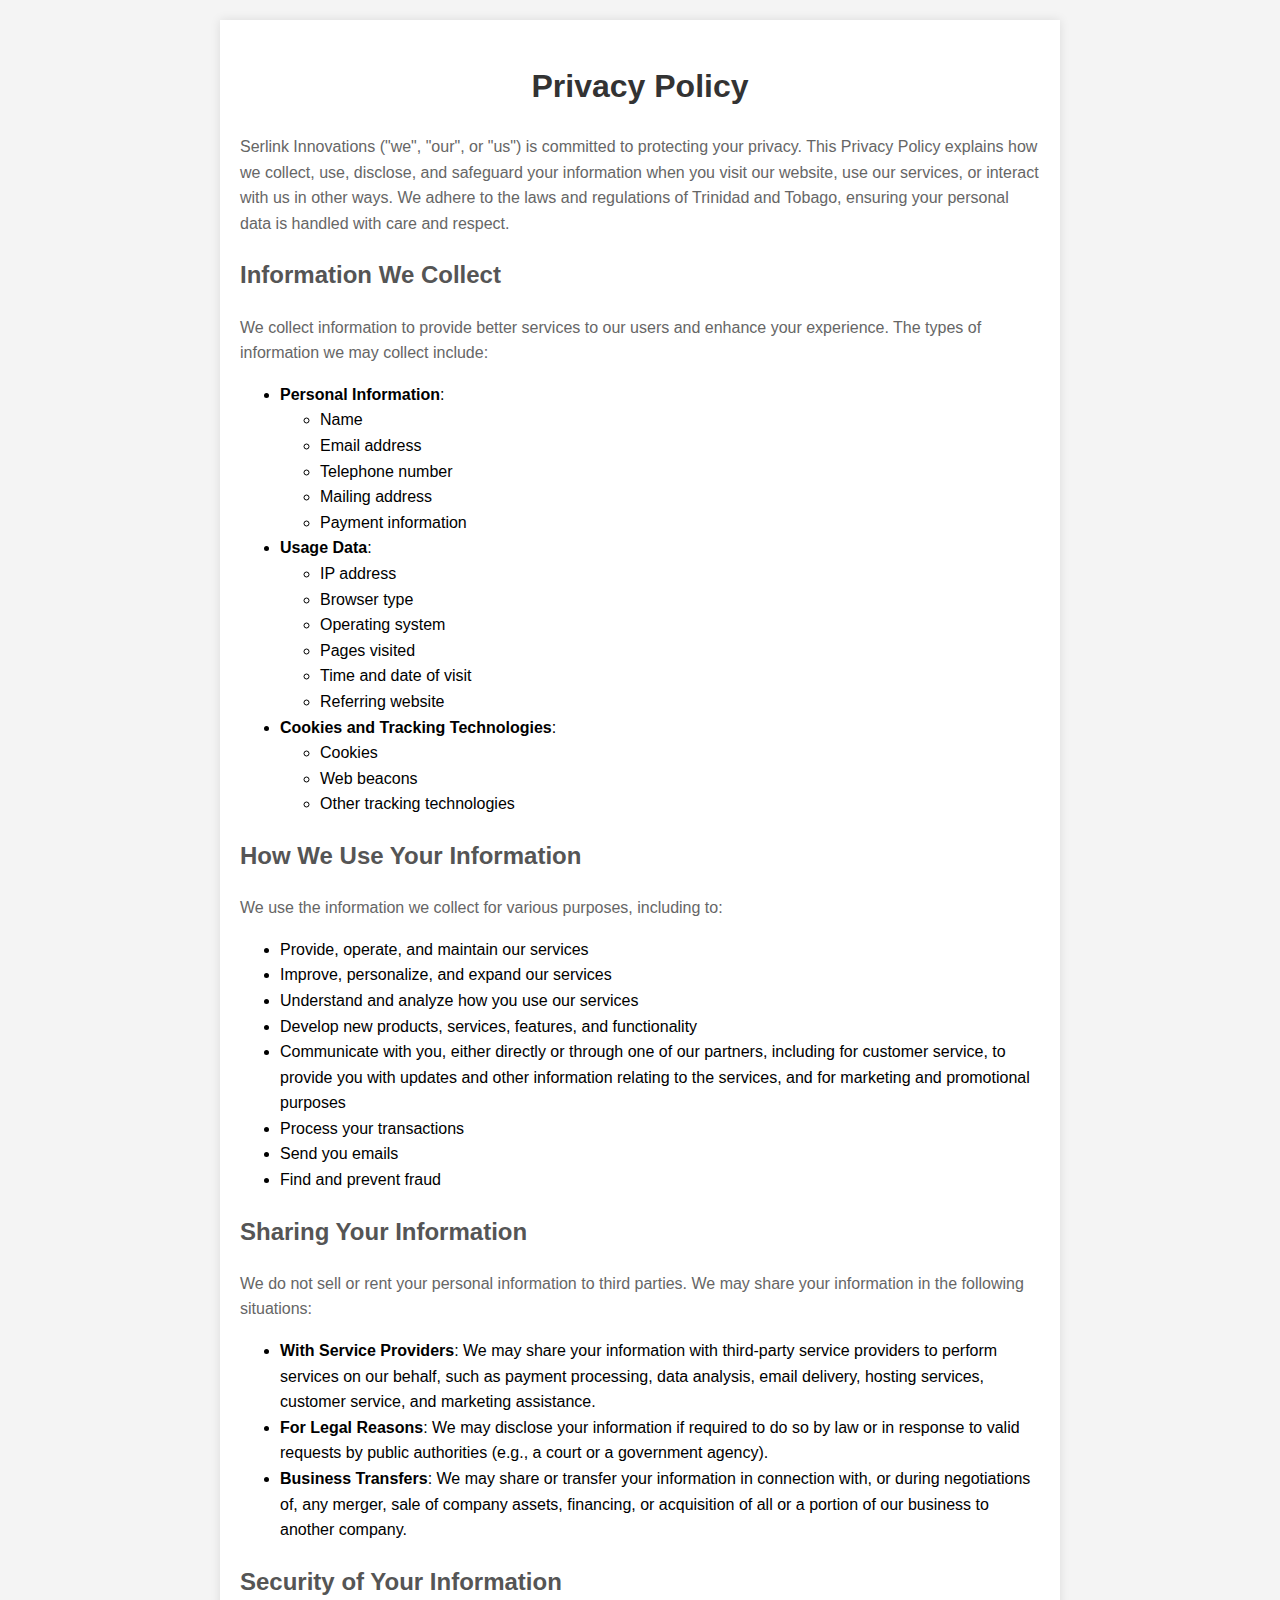
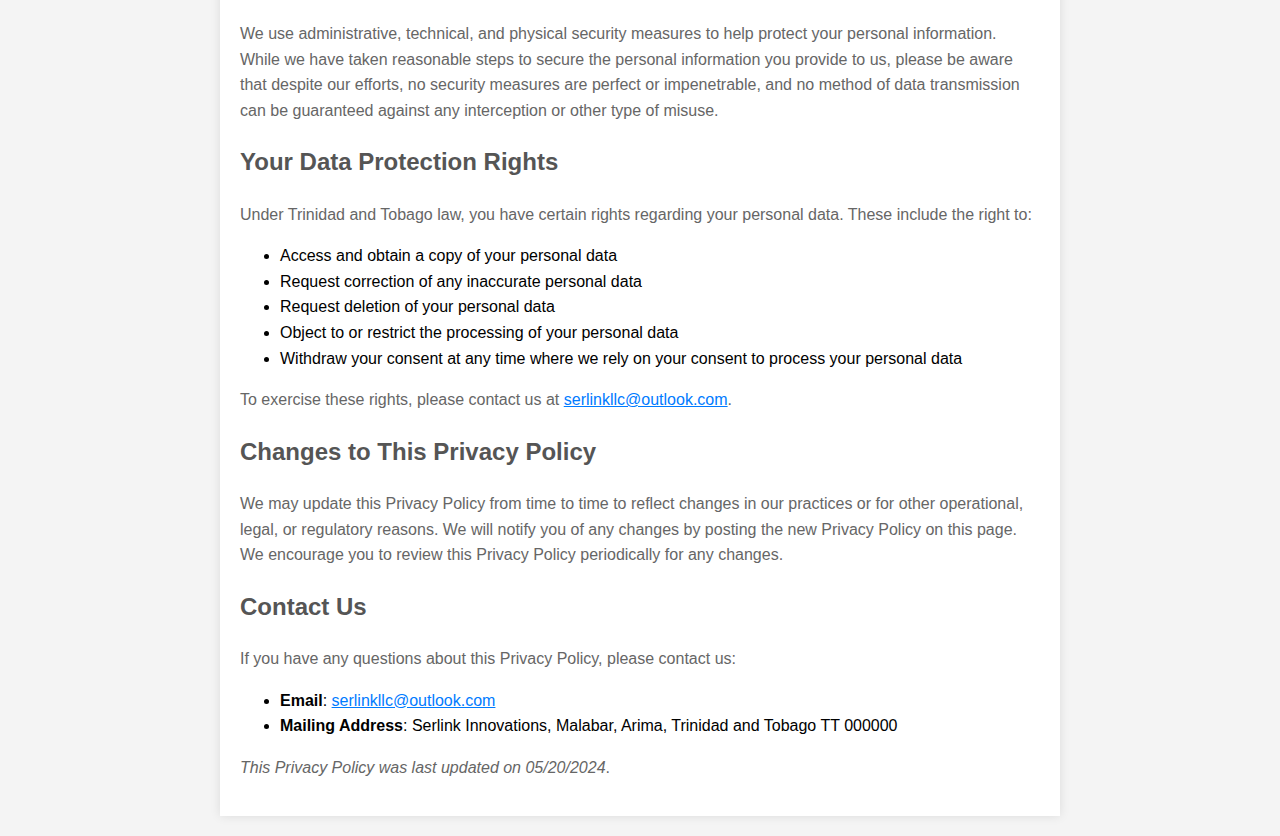
<file: pages/privacy.html>
<!DOCTYPE html>
<html lang="en">
<head>
    <meta charset="UTF-8">
    <meta name="viewport" content="width=device-width, initial-scale=1.0">

    <meta name="description" content="Serlink Innovations: Pioneering information technology services, offering customized IT solutions including cloud services, and IT consulting to businesses in Trinidad and beyond. Trusted by industries for comprehensive and innovative technology support.">

    <title>Privacy Policy - Serlink Innovations</title>
    <style>
        body {
            font-family: Arial, sans-serif;
            line-height: 1.6;
            margin: 0;
            padding: 0;
            background-color: #f4f4f4;
        }
        .container {
            max-width: 800px;
            margin: 20px auto;
            padding: 20px;
            background: #fff;
            box-shadow: 0 0 10px rgba(0,0,0,0.1);
        }
        h1 {
            color: #333;
        }
        h2 {
            color: #555;
        }
        p {
            color: #666;
        }
        a {
            color: #007BFF;
        }
    </style>
</head>
<body>
    <div class="container">
        <h1 style="text-align: center;">Privacy Policy</h1>
        <p>Serlink Innovations ("we", "our", or "us") is committed to protecting your privacy. This Privacy Policy explains how we collect, use, disclose, and safeguard your information when you visit our website, use our services, or interact with us in other ways. We adhere to the laws and regulations of Trinidad and Tobago, ensuring your personal data is handled with care and respect.</p>

        <h2>Information We Collect</h2>
        <p>We collect information to provide better services to our users and enhance your experience. The types of information we may collect include:</p>
        <ul>
            <li><strong>Personal Information</strong>:
                <ul>
                    <li>Name</li>
                    <li>Email address</li>
                    <li>Telephone number</li>
                    <li>Mailing address</li>
                    <li>Payment information</li>
                </ul>
            </li>
            <li><strong>Usage Data</strong>:
                <ul>
                    <li>IP address</li>
                    <li>Browser type</li>
                    <li>Operating system</li>
                    <li>Pages visited</li>
                    <li>Time and date of visit</li>
                    <li>Referring website</li>
                </ul>
            </li>
            <li><strong>Cookies and Tracking Technologies</strong>:
                <ul>
                    <li>Cookies</li>
                    <li>Web beacons</li>
                    <li>Other tracking technologies</li>
                </ul>
            </li>
        </ul>

        <h2>How We Use Your Information</h2>
        <p>We use the information we collect for various purposes, including to:</p>
        <ul>
            <li>Provide, operate, and maintain our services</li>
            <li>Improve, personalize, and expand our services</li>
            <li>Understand and analyze how you use our services</li>
            <li>Develop new products, services, features, and functionality</li>
            <li>Communicate with you, either directly or through one of our partners, including for customer service, to provide you with updates and other information relating to the services, and for marketing and promotional purposes</li>
            <li>Process your transactions</li>
            <li>Send you emails</li>
            <li>Find and prevent fraud</li>
        </ul>

        <h2>Sharing Your Information</h2>
        <p>We do not sell or rent your personal information to third parties. We may share your information in the following situations:</p>
        <ul>
            <li><strong>With Service Providers</strong>: We may share your information with third-party service providers to perform services on our behalf, such as payment processing, data analysis, email delivery, hosting services, customer service, and marketing assistance.</li>
            <li><strong>For Legal Reasons</strong>: We may disclose your information if required to do so by law or in response to valid requests by public authorities (e.g., a court or a government agency).</li>
            <li><strong>Business Transfers</strong>: We may share or transfer your information in connection with, or during negotiations of, any merger, sale of company assets, financing, or acquisition of all or a portion of our business to another company.</li>
        </ul>

        <h2>Security of Your Information</h2>
        <p>We use administrative, technical, and physical security measures to help protect your personal information. While we have taken reasonable steps to secure the personal information you provide to us, please be aware that despite our efforts, no security measures are perfect or impenetrable, and no method of data transmission can be guaranteed against any interception or other type of misuse.</p>

        <h2>Your Data Protection Rights</h2>
        <p>Under Trinidad and Tobago law, you have certain rights regarding your personal data. These include the right to:</p>
        <ul>
            <li>Access and obtain a copy of your personal data</li>
            <li>Request correction of any inaccurate personal data</li>
            <li>Request deletion of your personal data</li>
            <li>Object to or restrict the processing of your personal data</li>
            <li>Withdraw your consent at any time where we rely on your consent to process your personal data</li>
        </ul>
        <p>To exercise these rights, please contact us at <a href="mailto:[contact email]">serlinkllc@outlook.com</a>.</p>

        <h2>Changes to This Privacy Policy</h2>
        <p>We may update this Privacy Policy from time to time to reflect changes in our practices or for other operational, legal, or regulatory reasons. We will notify you of any changes by posting the new Privacy Policy on this page. We encourage you to review this Privacy Policy periodically for any changes.</p>

        <h2>Contact Us</h2>
        <p>If you have any questions about this Privacy Policy, please contact us:</p>
        <ul>
            <li><strong>Email</strong>: <a href="mailto:[contact email]">serlinkllc@outlook.com</a></li>
            <li><strong>Mailing Address</strong>: Serlink Innovations, Malabar, Arima, Trinidad and Tobago TT 000000</li>
        </ul>

        <p><em>This Privacy Policy was last updated on 05/20/2024</em>.</p>
    </div>
</body>
</html>
</file>
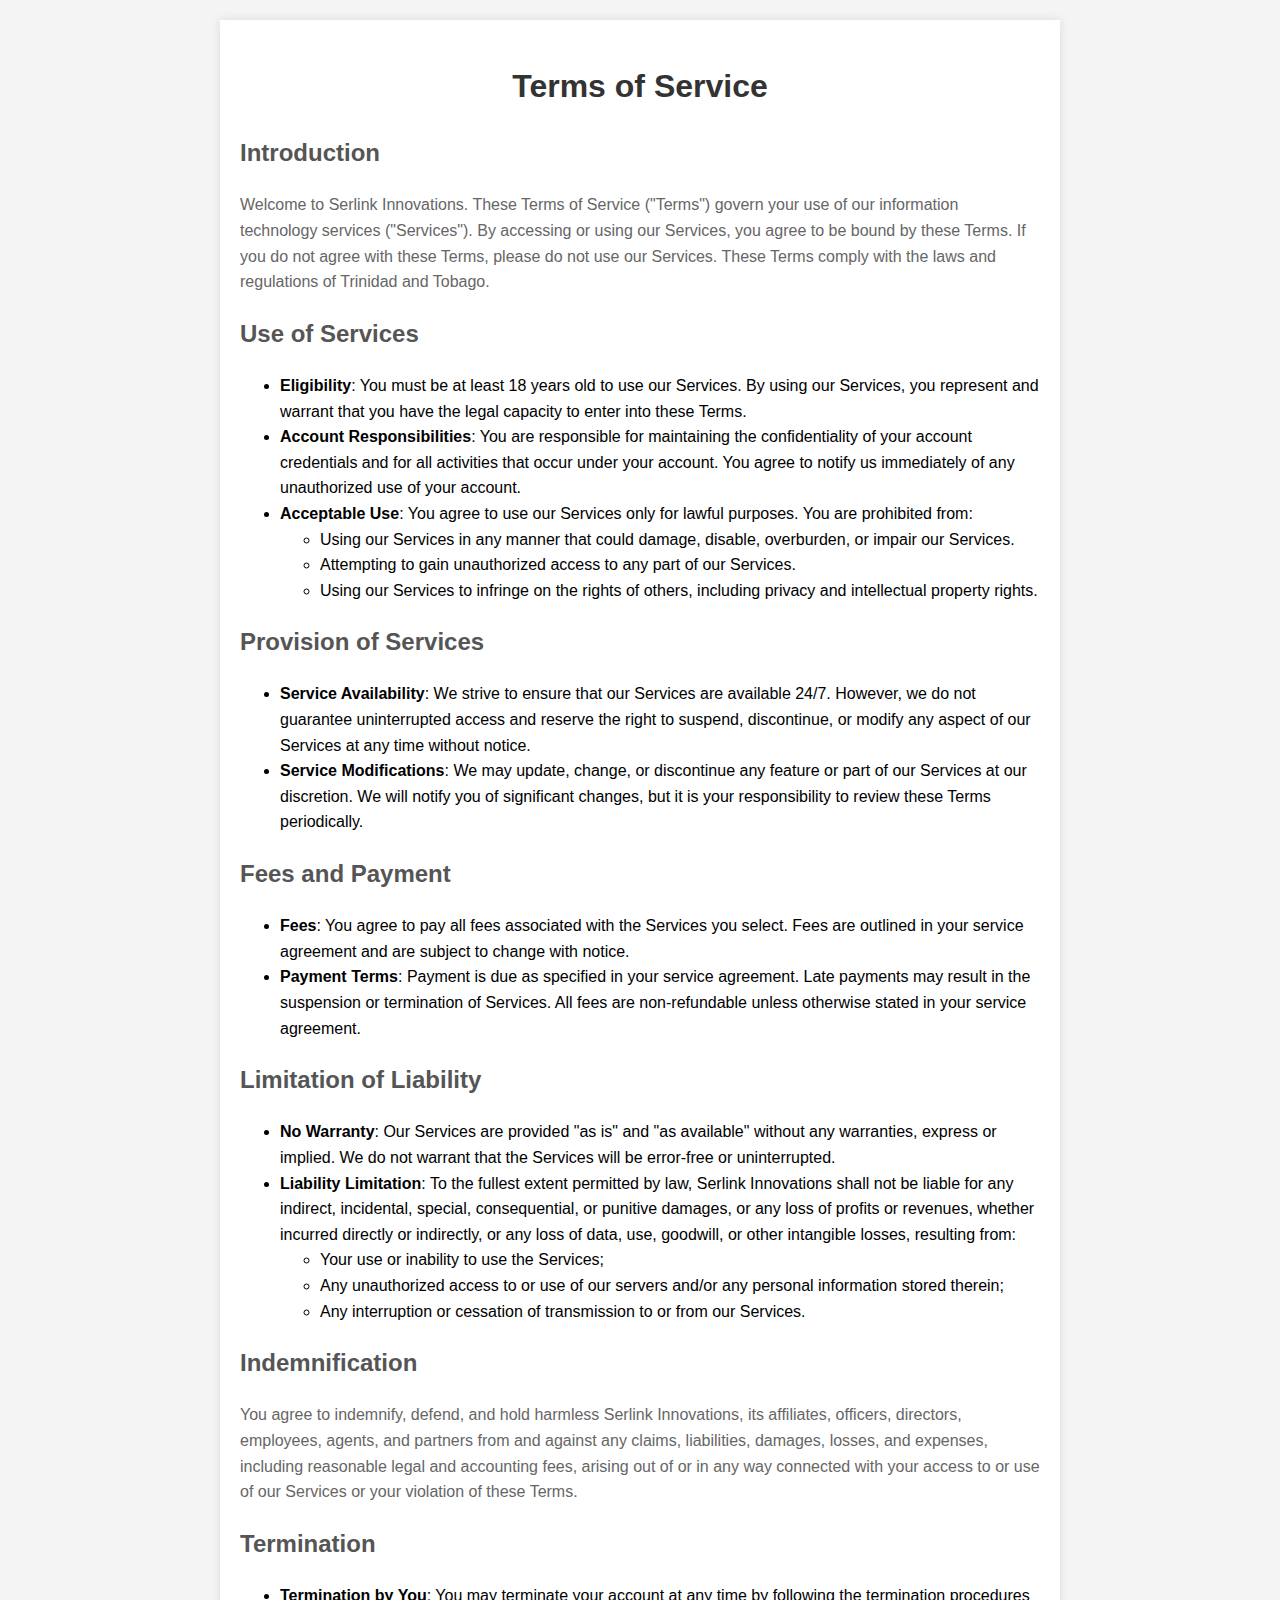
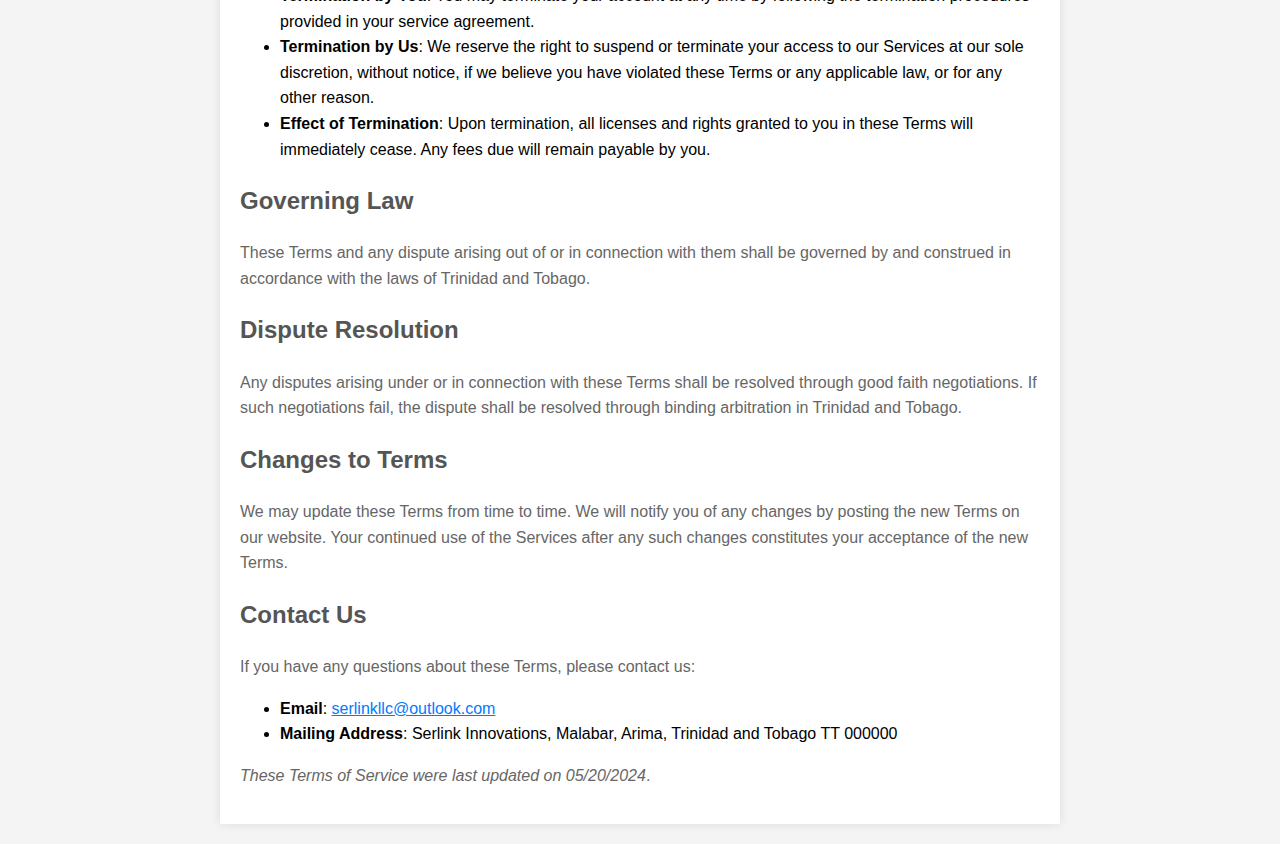
<file: pages/terms.html>
<!DOCTYPE html>
<html lang="en">
<head>
    <meta charset="UTF-8">
    <meta name="viewport" content="width=device-width, initial-scale=1.0">

    <meta name="description" content="Serlink Innovations: Pioneering information technology services, offering customized IT solutions including cloud services, and IT consulting to businesses in Trinidad and beyond. Trusted by industries for comprehensive and innovative technology support.">

    <title>Terms of Service - Serlink Innovations</title>
    <style>
        body {
            font-family: Arial, sans-serif;
            line-height: 1.6;
            margin: 0;
            padding: 0;
            background-color: #f4f4f4;
        }
        .container {
            max-width: 800px;
            margin: 20px auto;
            padding: 20px;
            background: #fff;
            box-shadow: 0 0 10px rgba(0,0,0,0.1);
        }
        h1 {
            color: #333;
        }
        h2 {
            color: #555;
        }
        p {
            color: #666;
        }
        a {
            color: #007BFF;
        }
    </style>
</head>
<body>
    <div class="container">
        <h1 style="text-align: center;" >Terms of Service</h1>

        <h2>Introduction</h2>
        <p>Welcome to Serlink Innovations. These Terms of Service ("Terms") govern your use of our information technology services ("Services"). By accessing or using our Services, you agree to be bound by these Terms. If you do not agree with these Terms, please do not use our Services. These Terms comply with the laws and regulations of Trinidad and Tobago.</p>

        <h2>Use of Services</h2>
        <ul>
            <li><strong>Eligibility</strong>: You must be at least 18 years old to use our Services. By using our Services, you represent and warrant that you have the legal capacity to enter into these Terms.</li>
            <li><strong>Account Responsibilities</strong>: You are responsible for maintaining the confidentiality of your account credentials and for all activities that occur under your account. You agree to notify us immediately of any unauthorized use of your account.</li>
            <li><strong>Acceptable Use</strong>: You agree to use our Services only for lawful purposes. You are prohibited from:
                <ul>
                    <li>Using our Services in any manner that could damage, disable, overburden, or impair our Services.</li>
                    <li>Attempting to gain unauthorized access to any part of our Services.</li>
                    <li>Using our Services to infringe on the rights of others, including privacy and intellectual property rights.</li>
                </ul>
            </li>
        </ul>

        <h2>Provision of Services</h2>
        <ul>
            <li><strong>Service Availability</strong>: We strive to ensure that our Services are available 24/7. However, we do not guarantee uninterrupted access and reserve the right to suspend, discontinue, or modify any aspect of our Services at any time without notice.</li>
            <li><strong>Service Modifications</strong>: We may update, change, or discontinue any feature or part of our Services at our discretion. We will notify you of significant changes, but it is your responsibility to review these Terms periodically.</li>
        </ul>

        <h2>Fees and Payment</h2>
        <ul>
            <li><strong>Fees</strong>: You agree to pay all fees associated with the Services you select. Fees are outlined in your service agreement and are subject to change with notice.</li>
            <li><strong>Payment Terms</strong>: Payment is due as specified in your service agreement. Late payments may result in the suspension or termination of Services. All fees are non-refundable unless otherwise stated in your service agreement.</li>
        </ul>

        <h2>Limitation of Liability</h2>
        <ul>
            <li><strong>No Warranty</strong>: Our Services are provided "as is" and "as available" without any warranties, express or implied. We do not warrant that the Services will be error-free or uninterrupted.</li>
            <li><strong>Liability Limitation</strong>: To the fullest extent permitted by law, Serlink Innovations shall not be liable for any indirect, incidental, special, consequential, or punitive damages, or any loss of profits or revenues, whether incurred directly or indirectly, or any loss of data, use, goodwill, or other intangible losses, resulting from:
                <ul>
                    <li>Your use or inability to use the Services;</li>
                    <li>Any unauthorized access to or use of our servers and/or any personal information stored therein;</li>
                    <li>Any interruption or cessation of transmission to or from our Services.</li>
                </ul>
            </li>
        </ul>

        <h2>Indemnification</h2>
        <p>You agree to indemnify, defend, and hold harmless Serlink Innovations, its affiliates, officers, directors, employees, agents, and partners from and against any claims, liabilities, damages, losses, and expenses, including reasonable legal and accounting fees, arising out of or in any way connected with your access to or use of our Services or your violation of these Terms.</p>

        <h2>Termination</h2>
        <ul>
            <li><strong>Termination by You</strong>: You may terminate your account at any time by following the termination procedures provided in your service agreement.</li>
            <li><strong>Termination by Us</strong>: We reserve the right to suspend or terminate your access to our Services at our sole discretion, without notice, if we believe you have violated these Terms or any applicable law, or for any other reason.</li>
            <li><strong>Effect of Termination</strong>: Upon termination, all licenses and rights granted to you in these Terms will immediately cease. Any fees due will remain payable by you.</li>
        </ul>

        <h2>Governing Law</h2>
        <p>These Terms and any dispute arising out of or in connection with them shall be governed by and construed in accordance with the laws of Trinidad and Tobago.</p>

        <h2>Dispute Resolution</h2>
        <p>Any disputes arising under or in connection with these Terms shall be resolved through good faith negotiations. If such negotiations fail, the dispute shall be resolved through binding arbitration in Trinidad and Tobago.</p>

        <h2>Changes to Terms</h2>
        <p>We may update these Terms from time to time. We will notify you of any changes by posting the new Terms on our website. Your continued use of the Services after any such changes constitutes your acceptance of the new Terms.</p>

        <h2>Contact Us</h2>
        <p>If you have any questions about these Terms, please contact us:</p>
        <ul>
            <li><strong>Email</strong>: <a href="mailto:[contact email]">serlinkllc@outlook.com</a></li>
            <li><strong>Mailing Address</strong>: Serlink Innovations, Malabar, Arima, Trinidad and Tobago TT 000000</li>
        </ul>

        <p><em>These Terms of Service were last updated on 05/20/2024</em>.</p>
    </div>
</body>
</html>
</file>
